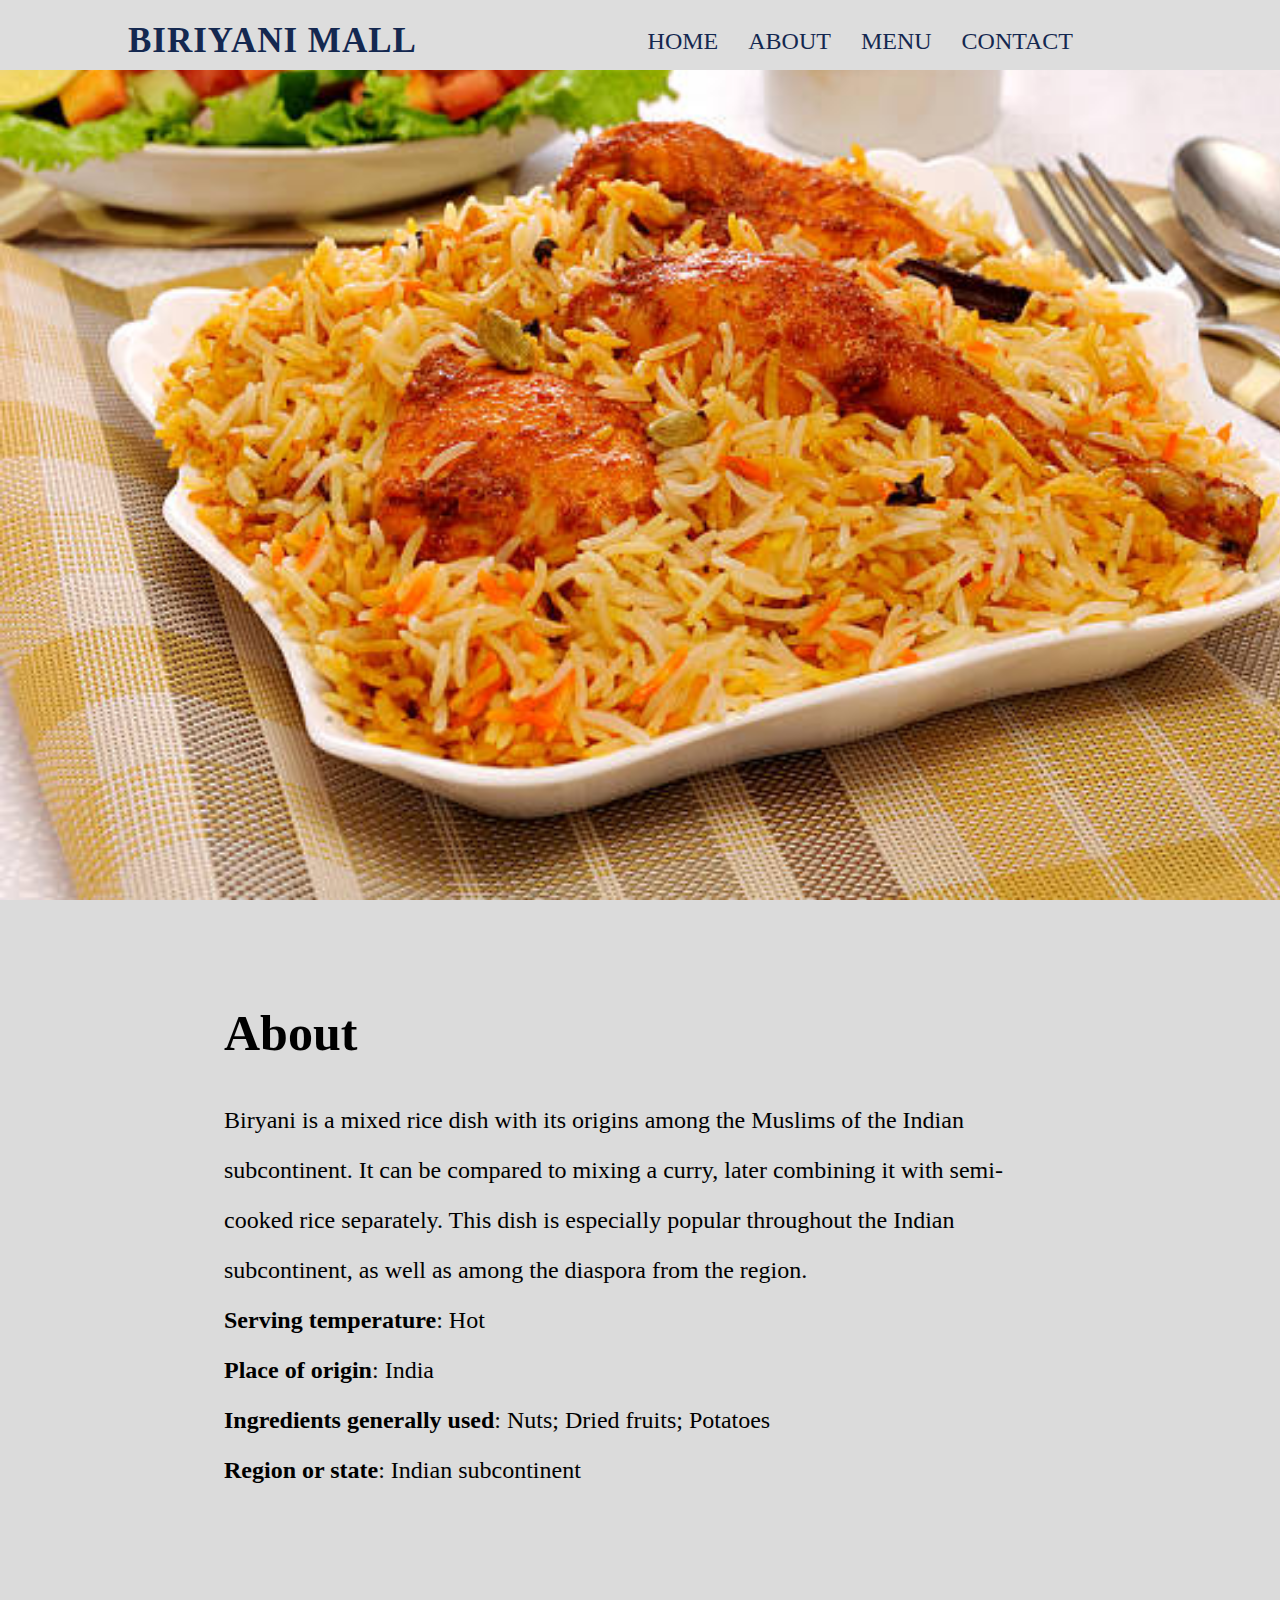
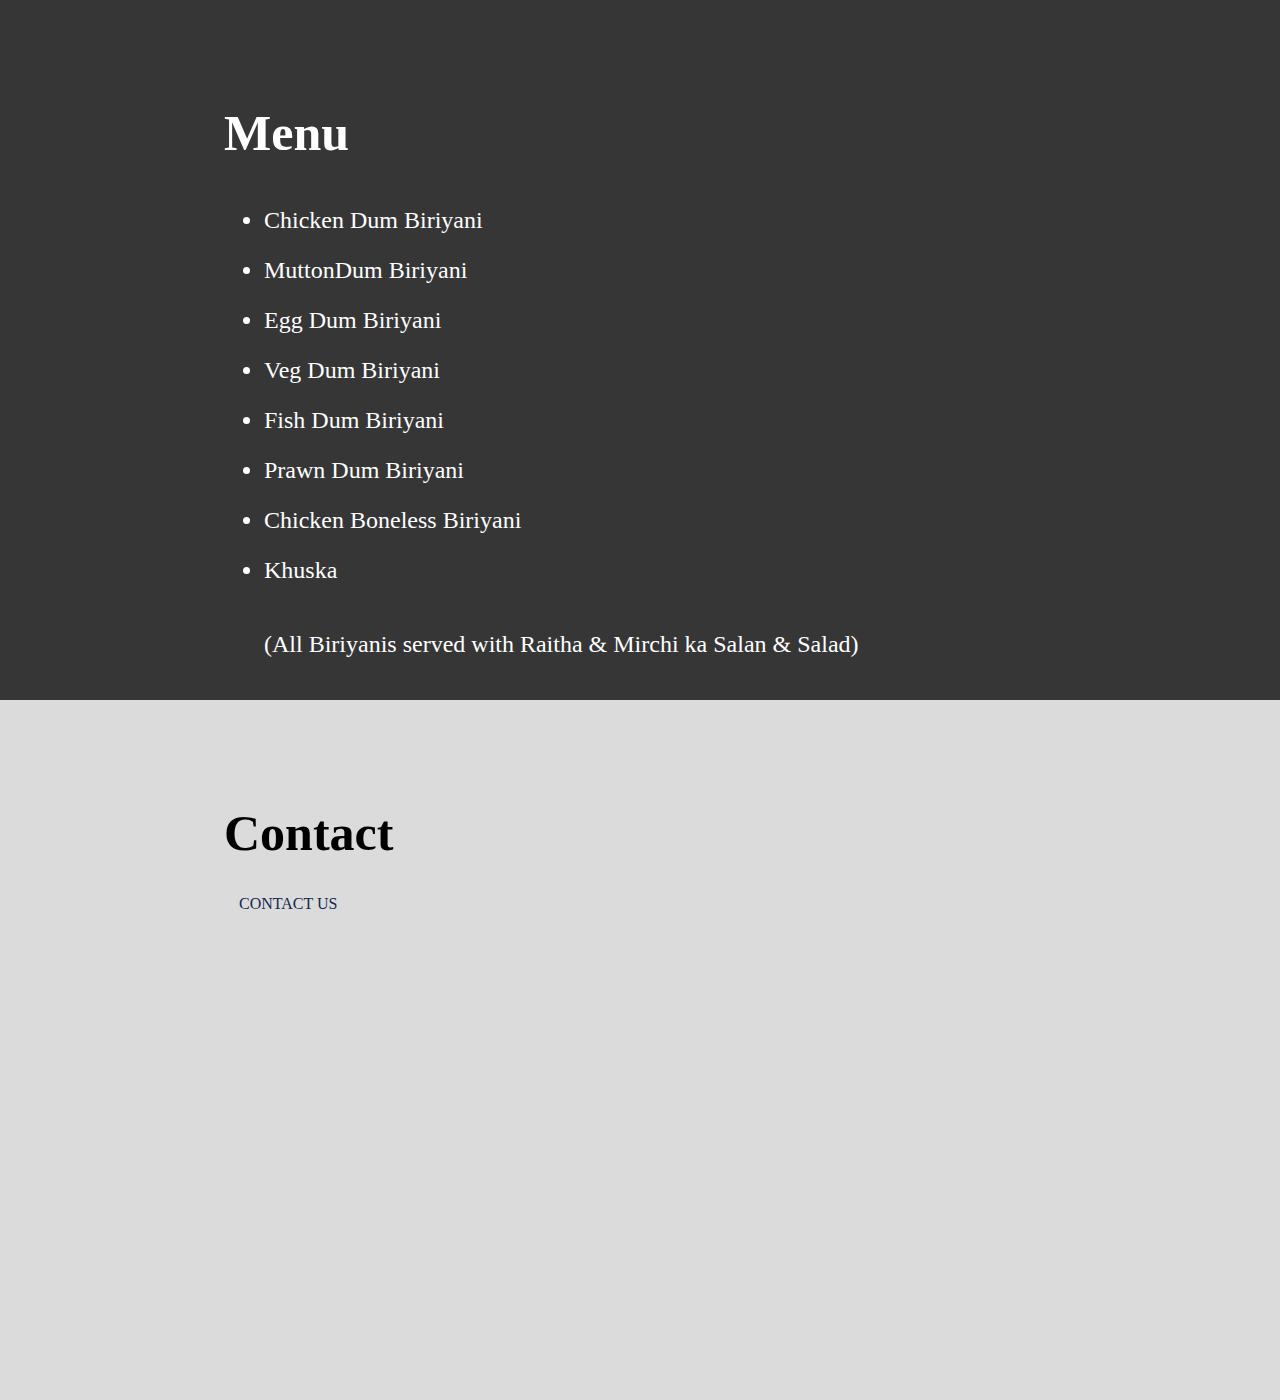
<file: index.html>
<!DOCTYPE html>
<html>
<head>
	<meta charset="utf-8">
	<title>FOOD GALLERy</title>
	<link rel="stylesheet" type="text/css" href="style.css">
</head>
<body>
	<div class="navbar">
		<a href="#" class="logo">Biriyani Mall</a>
		<ul class="nav">
			<li><a href="#home">home</a></li>
			<li><a href="#about">about</a></li>
			<li><a href="#menu">menu</a></li>
			<li><a href="#contact">contact</a></li>
		</ul>

	</div>
	<div class="banner-area" id="home"></div>
	<div class="about-area" id="about">
		<div class="text-part">
			<h1>About</h1>
			<p><solid>Biryani</solid> is a mixed rice dish with its origins among the Muslims of the Indian subcontinent. It can be compared to mixing a curry, later combining it with semi-cooked rice separately. This dish is especially popular throughout the Indian subcontinent, as well as among the diaspora from the region. </br>
				<b>Serving temperature</b>: Hot</br>
                <b>Place of origin</b>: India</br>
                <b>Ingredients generally used</b>: Nuts; Dried fruits; Potatoes</br>
                <b>Region or state</b>: Indian subcontinent</p>
		</div>
	</div>
	<div class="menu-area" id="menu">
		<div class="text-part">
			<h1>Menu</h1>
			<ul>
				<li>Chicken Dum Biriyani</li>
				<li>MuttonDum Biriyani</li>
				<li>Egg Dum Biriyani</li>
				<li>Veg Dum Biriyani</li>
				<li>Fish Dum Biriyani</li>
				<li>Prawn Dum Biriyani</li>
				<li>Chicken Boneless Biriyani</li>
				<li>Khuska</li>
				<p>(All Biriyanis served with Raitha & Mirchi ka Salan & Salad)</p>
			</ul>
		</div>
	</div>
	<div class="contact-area" id="contact">
		<div class="text-part">
			<h1>Contact</h1>
			<a href="contact.html">Contact Us</a>
	</div>

</body>
</html>
</file>
<file: style.css>
body{
	margin: 0;
	padding: 0;
	font-family: cursive;
}

.navbar{
	position: fixed;
	display: flex;
	justify-content: center;
	align-items: center;
	flex-direction: row;
	flex-wrap: wrap;
	background-color: #dddddd;
	width: 100%;
	height: 70px;
	z-index: 1; 
}

.nav{
	display: flex;
	justify-content: right;
	list-style: none;
	margin-right: 15%;
}

.logo{
	flex: 1 1 auto;
	margin-left: 10%;
	text-transform: uppercase;
	letter-spacing: 1px;
	font-weight: bold;
	font-size: 35px;
}

a{
	margin: 15px;
	color: #142850;
	text-decoration: none;
	text-transform: uppercase;
}

a:hover{
	color: #142850;
}

.banner-area{
	position: relative;
	background-image: url(istockphoto-519486575-612x612.jpg);
	width: 100%;
	height: 100vh;
	background-repeat: no-repeat;
	-webkit-background-size:cover;
	background-size: cover;
}

.about-area, .menu-area, .contact-area{
	position: relative;
	display: flex;
	justify-content: space-around;
	align-items: center;
	flex-wrap: wrap;
	flex-direction: row;
	width: 100%;
	height: 700px;

}
.text-part{
	width: 65%;
	height: 80%;

}

h1{
	font-size: 50px;
	font-family: Audiowide;
}

p{
	font-size: 24px;
	line-height: 50px;
}
li{
	font-size: 24px;
	line-height: 50px;
}

.about-area, .contact-area{
	background: #dbdbdb;

}

.menu-area{
	background: #363636;
	color: #fff;
}
html{
	scroll-behavior: smooth;
}
</file>
